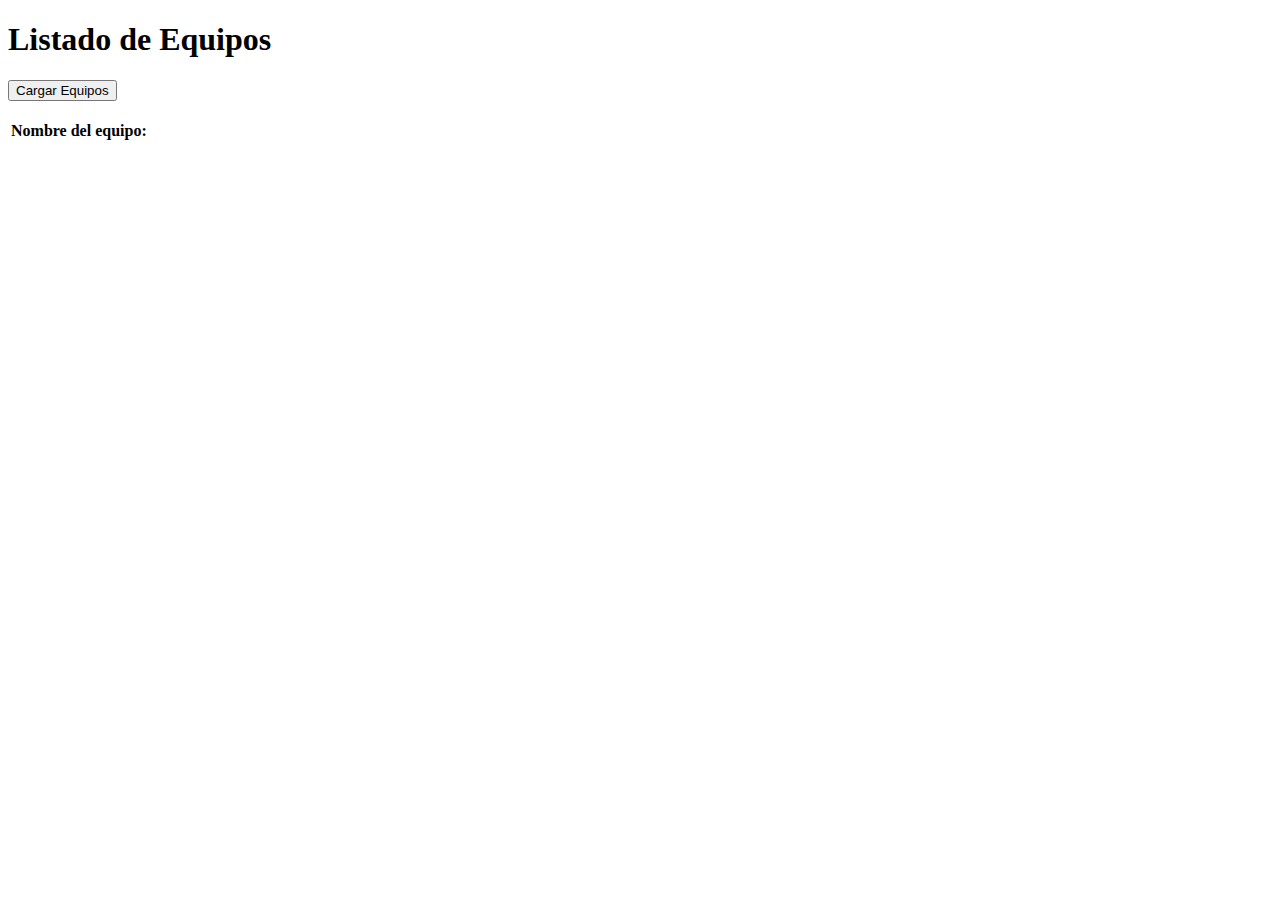
<file: cap7/index.html>
<!DOCTYPE html> 
<html>
<head>
<title>Equipos con ajax</title> 
<meta charset = "UTF-8">
</head>
<body>

    
        <h1 class="text-primary mb-4 text-center">Listado de Equipos</h1>
        <button onclick="cargarEquipos()">Cargar Equipos</button>
        <br><br>
            <table>
                <thead class="table-dark">
                    <tr>
                        <th>Nombre del equipo:</th>
                    </tr>
                </thead>
                <tbody id="cuerpoTabla"> 
            </tbody>
            </table>
</body>
<script src="script.js"></script>
</html>
</file>
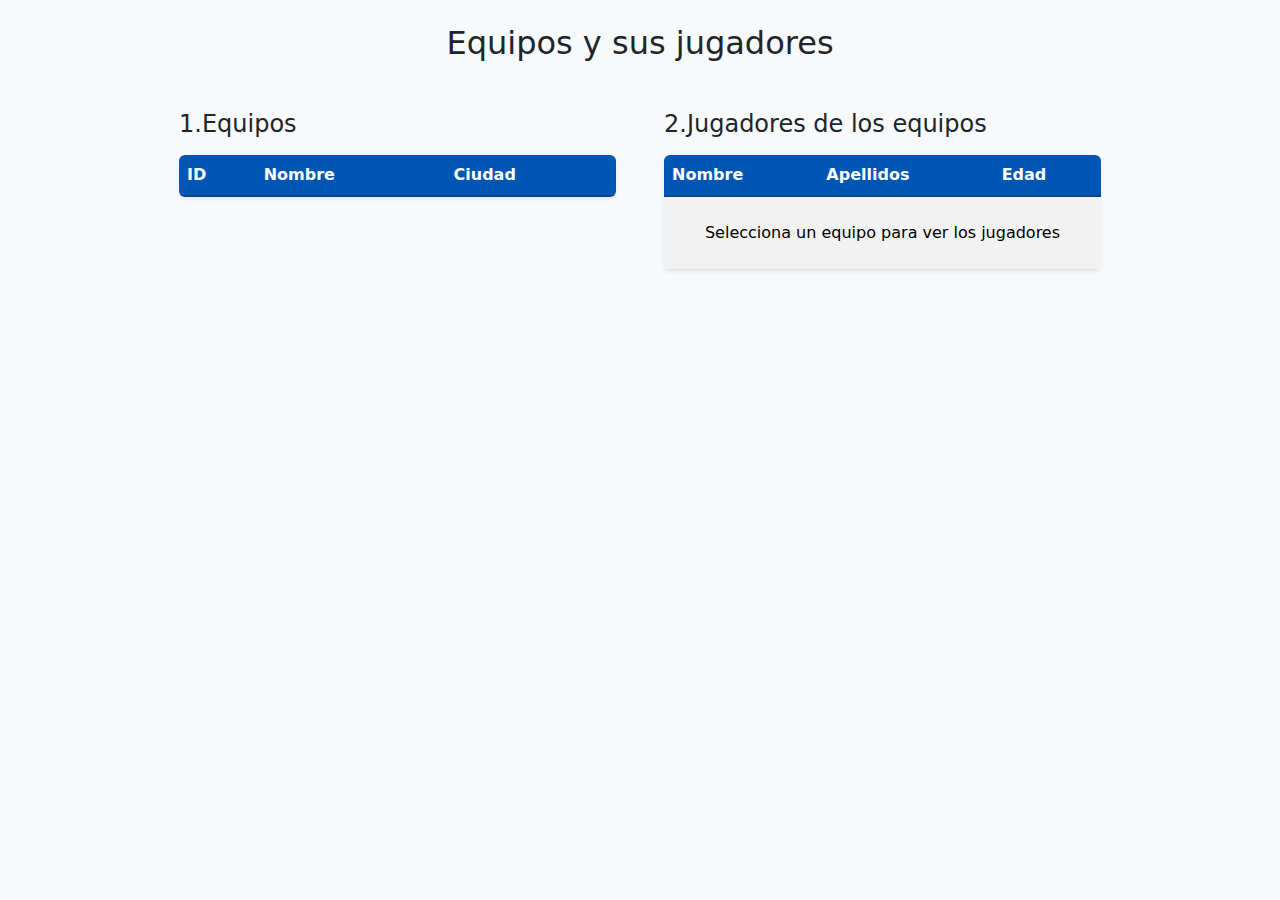
<file: cap5/tarea912026/index.html>
<!DOCTYPE html>
<html lang="es">
<head>
    <meta charset="UTF-8">
    <title>Mis Equipos y Jugadores</title>
    <link href="https://cdn.jsdelivr.net/npm/bootstrap@5.3.0/dist/css/bootstrap.min.css" rel="stylesheet">
    <link rel="stylesheet" href="estilo.css">
</head>
<body class="p-4 bg-light">

    <h2 class="text-center mb-5">Equipos y sus jugadores</h2>

    <div class="container">
        <div class="row justify-content-center g-5">
            
            <div class="col-md-5">
                <h4 class="mb-3">1.Equipos</h4>
                <div class="table-responsive shadow-sm bg-white rounded">
                    <table class="table table-hover mb-0">
                        <thead>
                            <tr><th>ID</th><th>Nombre</th><th>Ciudad</th></tr>
                        </thead>
                        <tbody id="tabla_equipos" class="puntero"></tbody>
                    </table>
                </div>
            </div>

            <div class="col-md-5">
                <h4 class="mb-3">2.Jugadores de los equipos</h4>
                <div class="table-responsive shadow-sm bg-white rounded">
                    <table class="table table-striped mb-0">
                        <thead>
                            <tr><th>Nombre</th><th>Apellidos</th><th>Edad</th></tr>
                        </thead>
                        <tbody id="tabla_jugadores">
                            <tr><td colspan="3" class="text-center py-4">Selecciona un equipo para ver los jugadores</td></tr>
                        </tbody>
                    </table>
                </div>
            </div>

        </div>
    </div>

    <script>
        document.addEventListener("DOMContentLoaded", () => {
            fetch('listarjugadores.php')
                .then(respuesta => respuesta.json())
                .then(datos_equipos => {
                    let tabla = document.getElementById('tabla_equipos');
                    tabla.innerHTML = "";
                    
                    datos_equipos.forEach(equi => {
                        let fila = document.createElement('tr');
                        fila.innerHTML = `<td>${equi.id}</td><td>${equi.nombre}</td><td>${equi.ciudad}</td>`;
                        
                        // Evento para cargar los jugadores al pinchar en un equipo y además marcar la fila
                        fila.onclick = () => {
                            document.querySelectorAll('#tabla_equipos tr').forEach(f => f.classList.remove('marcado'));
                            fila.classList.add('marcado');
                            traer_los_jugadores(equi.id);
                        };
                        //concatenamos la fila a la tabla
                        tabla.appendChild(fila);
                        
                    });
                });
        });

        
        function traer_los_jugadores(id_del_que_pincho) {
            fetch('listarjugadores.php?id_equipo=' + id_del_que_pincho)
                .then(res => res.json())
                .then(los_jugadores => {
                    let tabla_j = document.getElementById('tabla_jugadores');
                    tabla_j.innerHTML = "";

                    //controlamos si no hay jugadores//
                    if (los_jugadores.length == 0) {
                        tabla_j.innerHTML = "<tr><td colspan='3' class='text-center py-4'>Sin jugadores registrados</td></tr>";
                        return;
                    }

                    //datos de los jugadores//
                    los_jugadores.forEach(juga => {
                        tabla_j.innerHTML += `<tr>
                            <td>${juga.Nombre}</td>
                            <td>${juga.Apellidos}</td>
                            <td>${juga.Edad}</td>
                        </tr>`;
                    });
                });
        }
    </script>
</body>
</html>
</file>
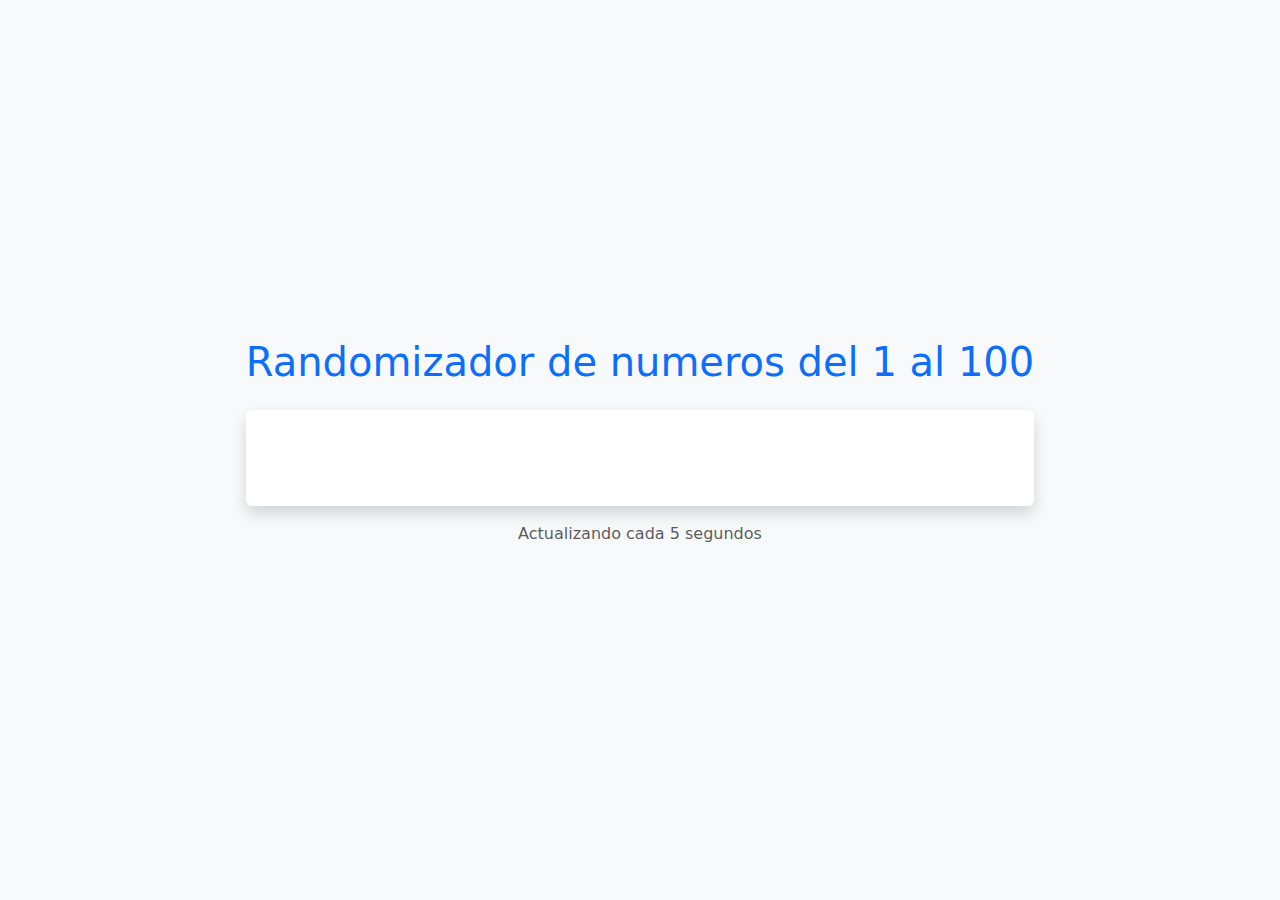
<file: cap5/tarea1412026/ejer1/index.html>
<!DOCTYPE html> 
<html>
<head>
<title>Numero aleatorio</title> 
<meta charset = "UTF-8">
<link href="https://cdn.jsdelivr.net/npm/bootstrap@5.3.0/dist/css/bootstrap.min.css" rel="stylesheet">
</head>
<body class="bg-light d-flex align-items-center justify-content-center vh-100">

    <div class="text-center">
        <h1 class="text-primary mb-4">Randomizador de numeros del 1 al 100</h1>
        
        <div id="numero" class="display-1 fw-bold bg-white p-5 rounded shadow">
        </div>
        
        <p class="text-muted mt-3">Actualizando cada 5 segundos</p>
    </div>
<script src="js/script.js"></script>
</body>
</html
</file>
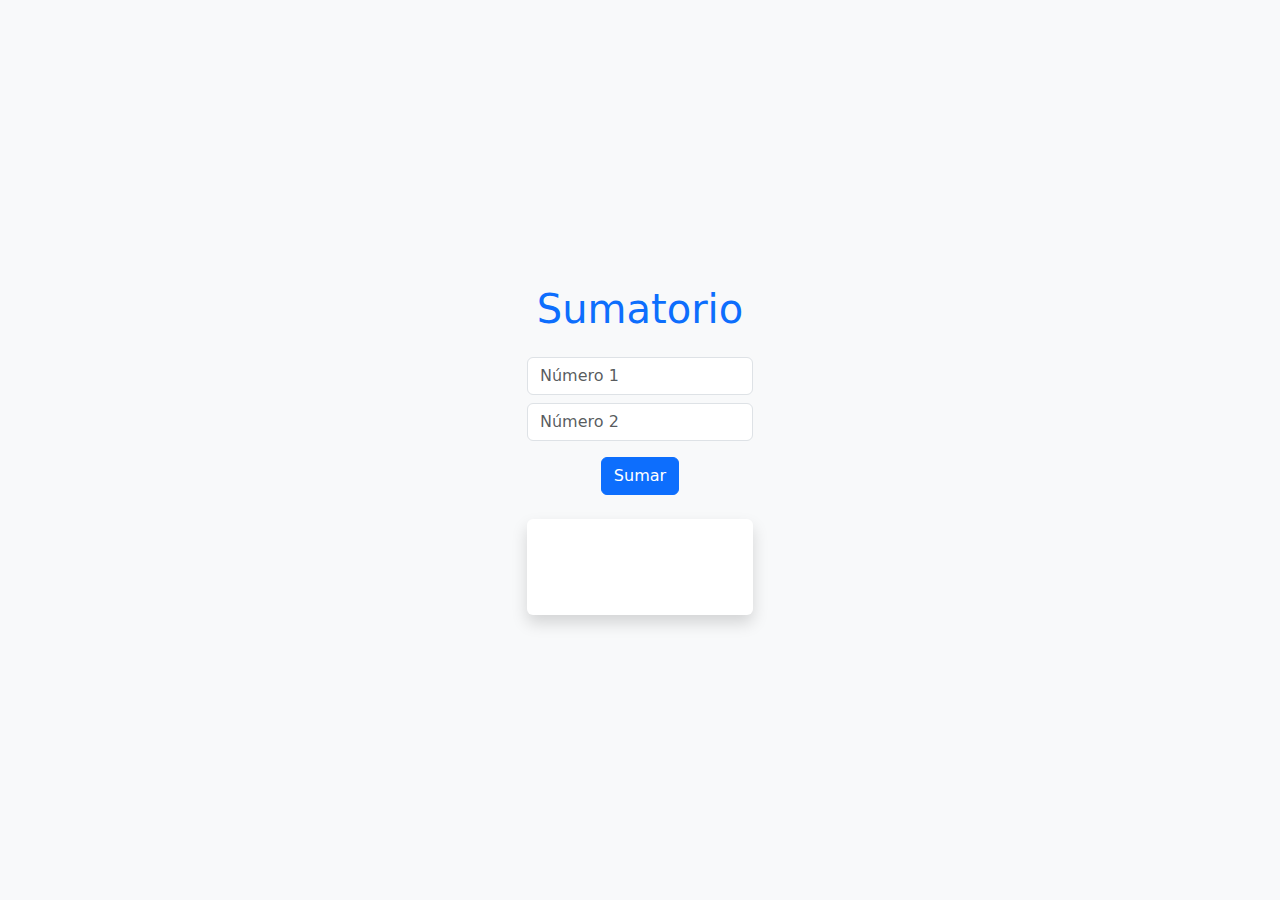
<file: cap5/tarea1412026/ejer2/index.html>
<!DOCTYPE html> 
<html>
<head>
<title>sumar numeros con ajax</title> 
<meta charset = "UTF-8">
<link href="https://cdn.jsdelivr.net/npm/bootstrap@5.3.0/dist/css/bootstrap.min.css" rel="stylesheet">
</head>
<body class="bg-light d-flex align-items-center justify-content-center vh-100">

    <div class="text-center">
        <h1 class="text-primary mb-4">Sumatorio</h1>
        
        <form>
            <input type="number" id="num1" class="form-control mb-2" placeholder="Número 1" required>
            <input type="number" id="num2" class="form-control mb-2" placeholder="Número 2" required>
             <button type="button" class="btn btn-primary mt-2 mb-4" onclick="sumar()">Sumar</button>
        </form>
        <div id="resultado" class="display-1 fw-bold bg-white p-5 rounded shadow">
        </div>
        
    </div>
<script src="js/script.js"></script>
</body>
</html
</file>
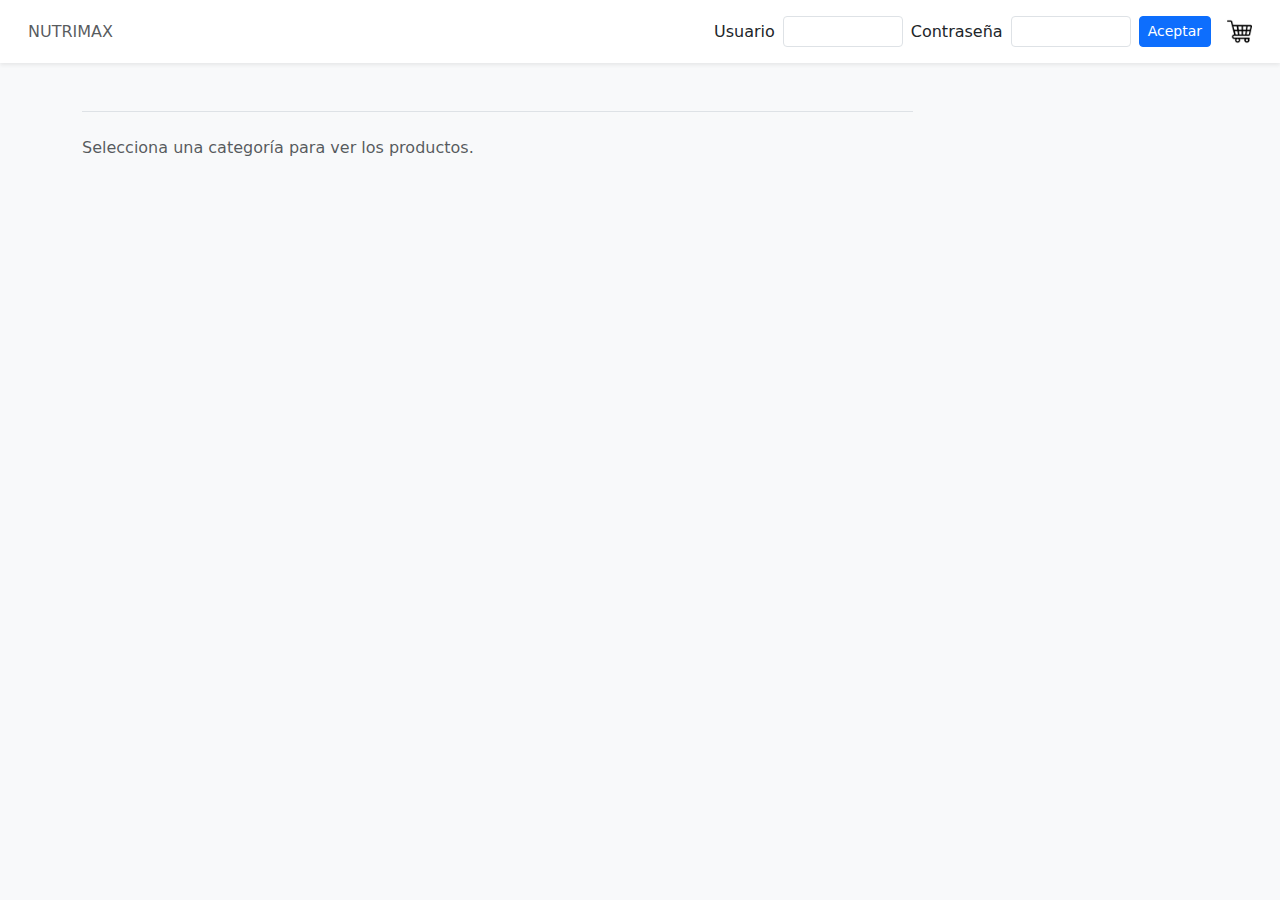
<file: cap5/tarea15012026/front/index.html>
<!DOCTYPE html>
<html>
<head>
    <title>Mi App</title> 
    <meta charset="UTF-8">
    <link href="https://cdn.jsdelivr.net/npm/bootstrap@5.3.0/dist/css/bootstrap.min.css" rel="stylesheet">
</head>
<body class="bg-light">
<nav class="navbar navbar-light bg-white shadow-sm p-3 mb-5">
    <div class="container-fluid d-flex justify-content-between align-items-center">
        
        <span class="navbar-brand mb-0 h1 fs-6 text-muted"> NUTRIMAX</span>

        <div class="acciones d-flex align-items-center gap-3">
            
            <div id="contenedorLogin" class="d-flex align-items-center gap-2">
                <form id="formularioLogin" class="d-flex align-items-center gap-2">
                    <label for="usuario" class="mb-0">Usuario</label>
                    <input id="usuario" type="text" class="form-control form-control-sm" style="width: 120px;">
                    
                    <label for="contrasena" class="mb-0">Contraseña</label>
                    <input id="contrasena" type="password" class="form-control form-control-sm" style="width: 120px;">
                </form>
                <button id="btnIniciarSesion" class="btn btn-primary btn-sm" onclick="login()">Aceptar</button>
            </div>

            <header class="d-flex align-items-center gap-3">
                <div id="datosUsuario" class="d-none fw-bold"></div>
                
                <img src="../img/iconos/carritoNegro.png" alt="Carrito" style="width: 25px; height: auto;">
                
                <button id="btnCerrarSesion" class="btn btn-outline-danger btn-sm d-none" onclick="cerrarSesion()">Cerrar Sesión</button>
            </header>
        </div>

    </div>
</nav>

    <div class="container mt-4">
        <div class="row">
            <div class="col-md-9">
                <ul class="nav nav-tabs mb-4" id="contenedorCategorias">
                </ul>

                <div id="contenedorProductos" class="row">
                    <p class="text-muted">Selecciona una categoría para ver los productos.</p>
                </div>
            </div>

            <div class="col-md-3">
                <div id="contenedorCesta" class="card shadow-sm d-none">
                    <div class="card-header bg-primary text-white">
                        <h5 class="mb-0">Mi Cesta</h5>
                    </div>
                    <div class="card-body">
                        <!-- Aquí irá el contenido de la cesta en el futuro -->
                    </div>
                </div>
            </div>
        </div>
    </div>
    <script src="../js/script.js"></script>
</body>
</html>
</file>
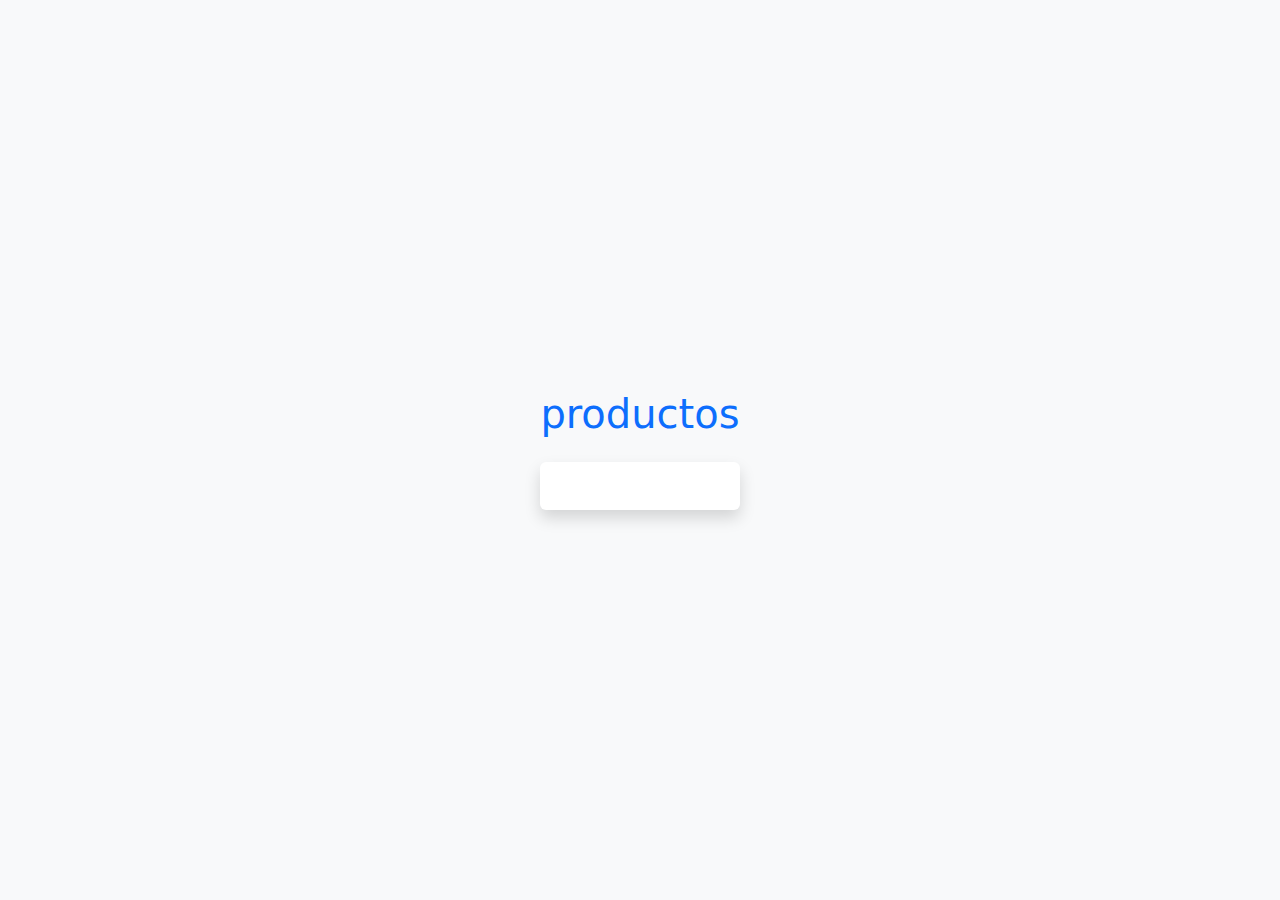
<file: cap5/tarea1612026/ejer3/index.html>
<!DOCTYPE html> 
<html>
<head>
<title>productos con ajax</title> 
<meta charset = "UTF-8">
<link href="https://cdn.jsdelivr.net/npm/bootstrap@5.3.0/dist/css/bootstrap.min.css" rel="stylesheet">
</head>
<body class="bg-light d-flex align-items-center justify-content-center vh-100">

    <div class="text-center">
        <h1 class="text-primary mb-4">productos</h1>
        <div id="resultado" class="bg-white p-4 rounded shadow">
        </div>
        
    </div>
<script src="script.js"></script>
</body>
</html
</file>
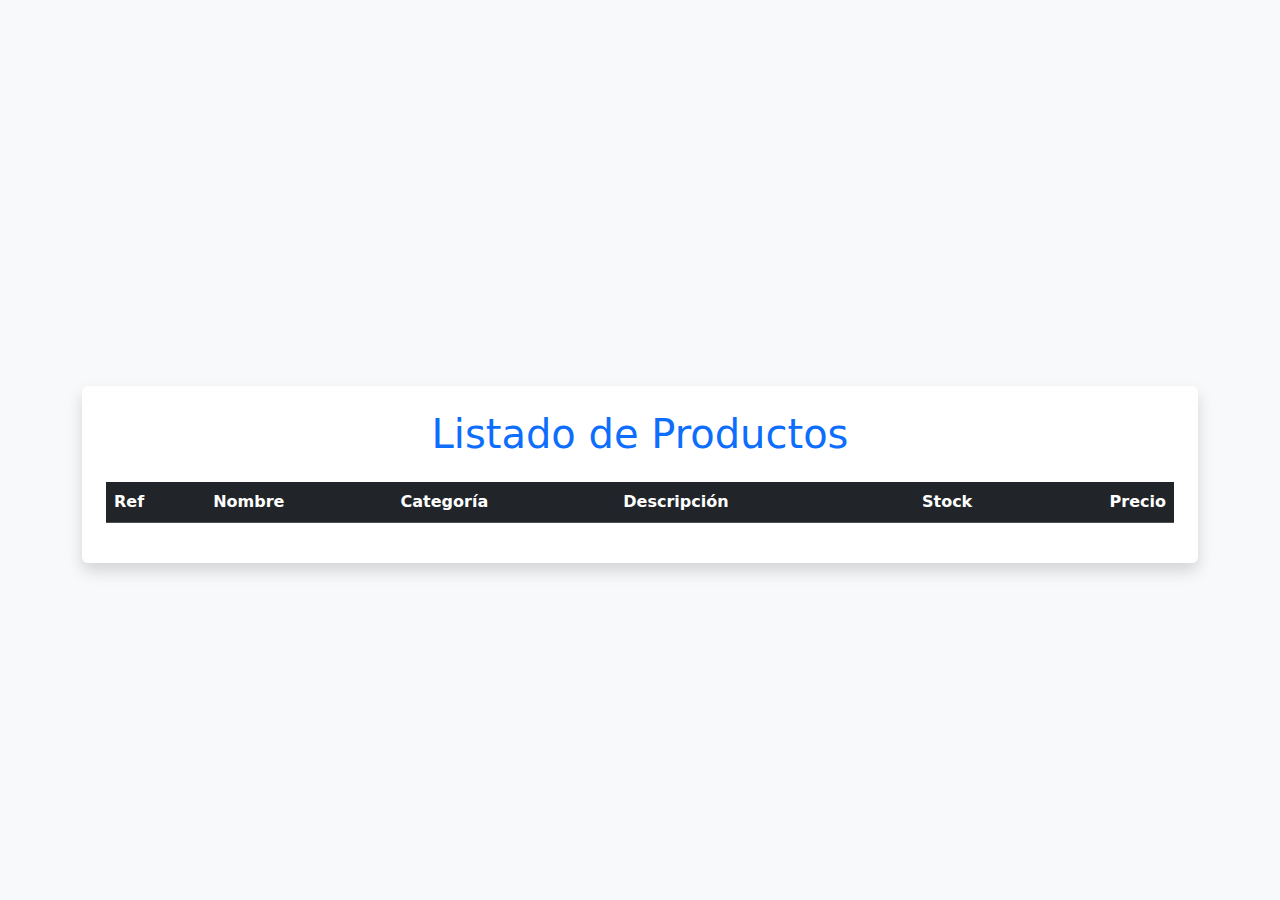
<file: cap5/tarea1612026/ejer4/index.html>
<!DOCTYPE html> 
<html>
<head>
<title>productos con ajax</title> 
<meta charset = "UTF-8">
<link href="https://cdn.jsdelivr.net/npm/bootstrap@5.3.0/dist/css/bootstrap.min.css" rel="stylesheet">
</head>
<body class="bg-light d-flex align-items-center justify-content-center vh-100">
<div class="container mt-5">
    <div class="bg-white p-4 rounded shadow">
        <h1 class="text-primary mb-4 text-center">Listado de Productos</h1>
        
        <div class="table-responsive">
            <table class="table table-striped table-hover align-middle">
                <thead class="table-dark">
                    <tr>
                        <th>Ref</th>
                        <th>Nombre</th>
                        <th>Categoría</th>
                        <th>Descripción</th>
                        <th class="text-center">Stock</th>
                        <th class="text-end">Precio</th>
                    </tr>
                </thead>
                <div id="resultado"></div> <tbody id="cuerpoTabla"> 
    </tbody>
            </table>
        </div>

    </div>
</div>
</body>
<script src="script.js"></script>
</html
</file>
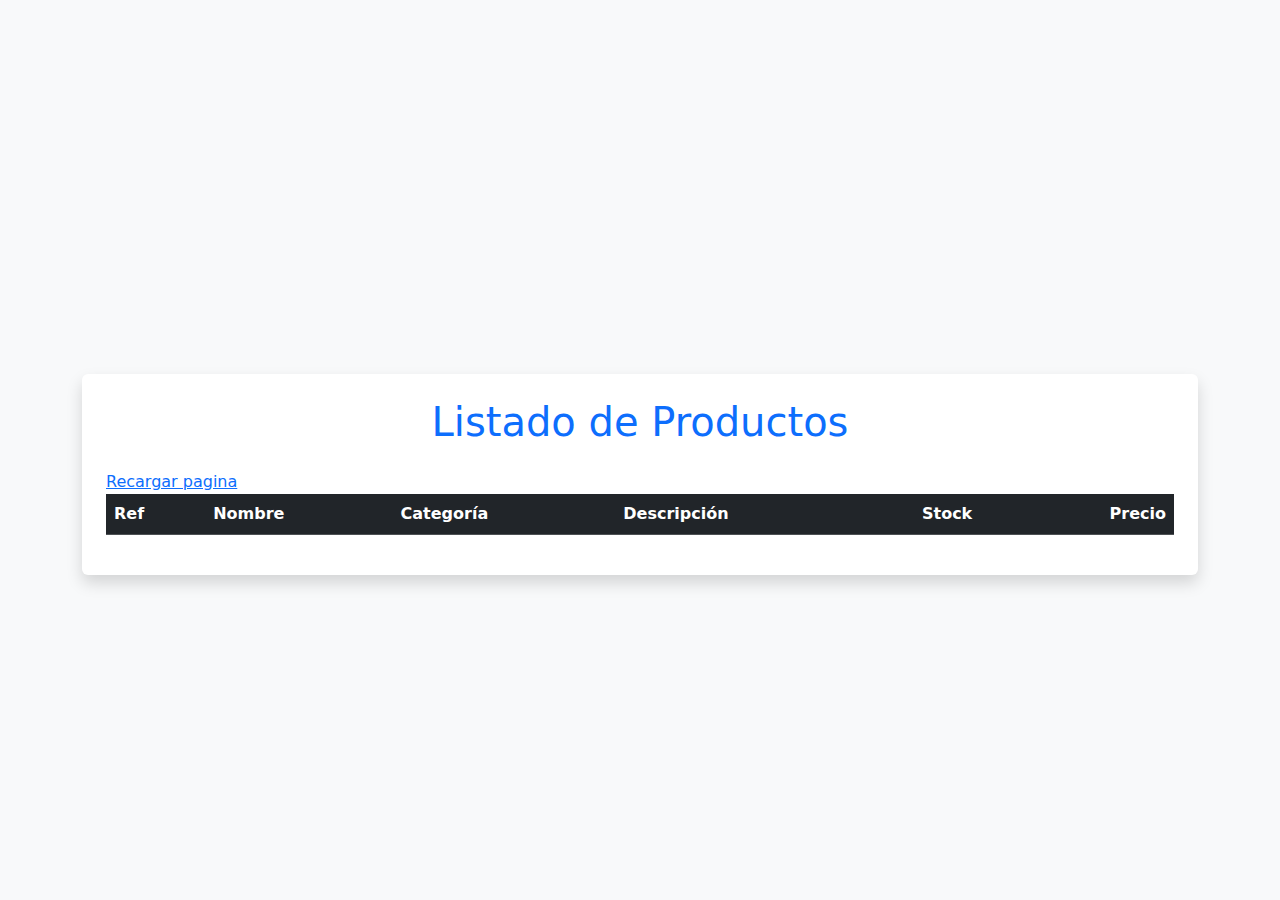
<file: cap5/tarea1612026/ejer5/index.html>
<!DOCTYPE html> 
<html>
<head>
<title>productos con ajax</title> 
<meta charset = "UTF-8">
<link href="https://cdn.jsdelivr.net/npm/bootstrap@5.3.0/dist/css/bootstrap.min.css" rel="stylesheet">
</head>
<body class="bg-light d-flex align-items-center justify-content-center vh-100">
<div class="container mt-5">
    <div class="bg-white p-4 rounded shadow">
        <h1 class="text-primary mb-4 text-center">Listado de Productos</h1>
        <!--el # es para que el href no haga nada, y directamente manejemos con el onclick-->
        <a href="#" onclick="recargarPagina()">Recargar pagina</a>
        <div class="table-responsive">
            <table class="table table-striped table-hover align-middle">
                <thead class="table-dark">
                    <tr>
                        <th>Ref</th>
                        <th>Nombre</th>
                        <th>Categoría</th>
                        <th>Descripción</th>
                        <th class="text-center">Stock</th>
                        <th class="text-end">Precio</th>
                    </tr>
                </thead>
                <div id="resultado"></div> <tbody id="cuerpoTabla"> 
    </tbody>
            </table>
        </div>

    </div>
</div>
</body>
<script src="script.js"></script>
</html
</file>
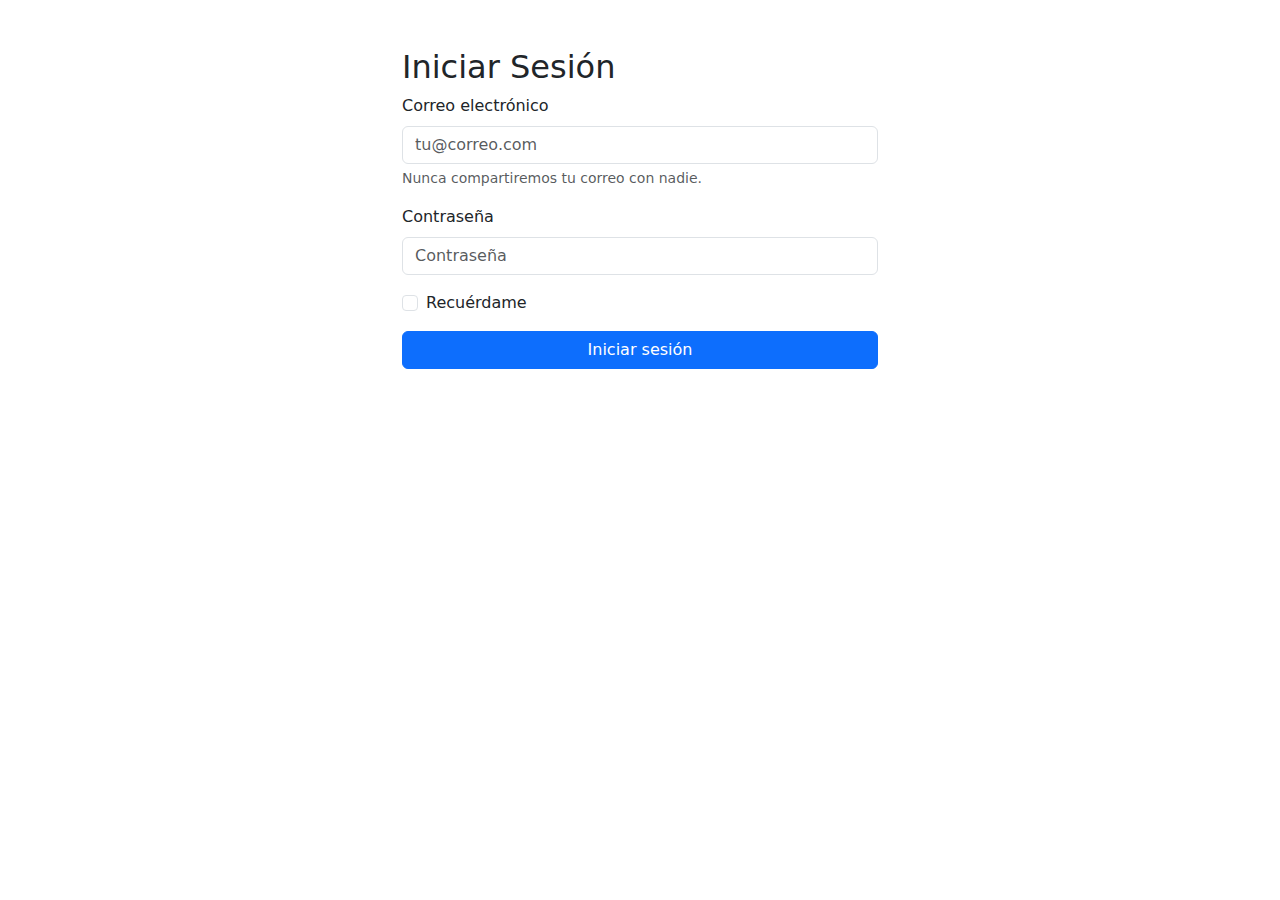
<file: cap5/tarea1612026/ejer6/index.html>
<!DOCTYPE html>
<html lang="es">
<head>
    <meta charset="UTF-8">
    <meta name="viewport" content="width=device-width, initial-scale=1.0">
    <title>Formulario Bootstrap</title>
    <link href="https://cdn.jsdelivr.net/npm/bootstrap@5.3.0/dist/css/bootstrap.min.css" rel="stylesheet">
</head>
<body>

    <div class="container mt-5" style="max-width: 500px;">
        <h2>Iniciar Sesión</h2>
        
        <form>
            <div class="mb-3">
                <label for="gmail" class="form-label">Correo electrónico</label>
                <input type="email" class="form-control" id="gmail" placeholder="tu@correo.com">
                <div class="form-text">Nunca compartiremos tu correo con nadie.</div>
            </div>

            <div class="mb-3">
                <label for="password" class="form-label">Contraseña</label>
                <input type="password" class="form-control" id="password" placeholder="Contraseña">
            </div>

            <div class="mb-3 form-check">
                <input type="checkbox" class="form-check-input" id="exampleCheck1">
                <label class="form-check-label" for="exampleCheck1">Recuérdame</label>
            </div>

            
        </form>
        <button onclick="iniciarSesion()" class="btn btn-primary w-100">Iniciar sesión</button>
        </div>

    <script src="script.js"></script>
</body>
</html>
</file>
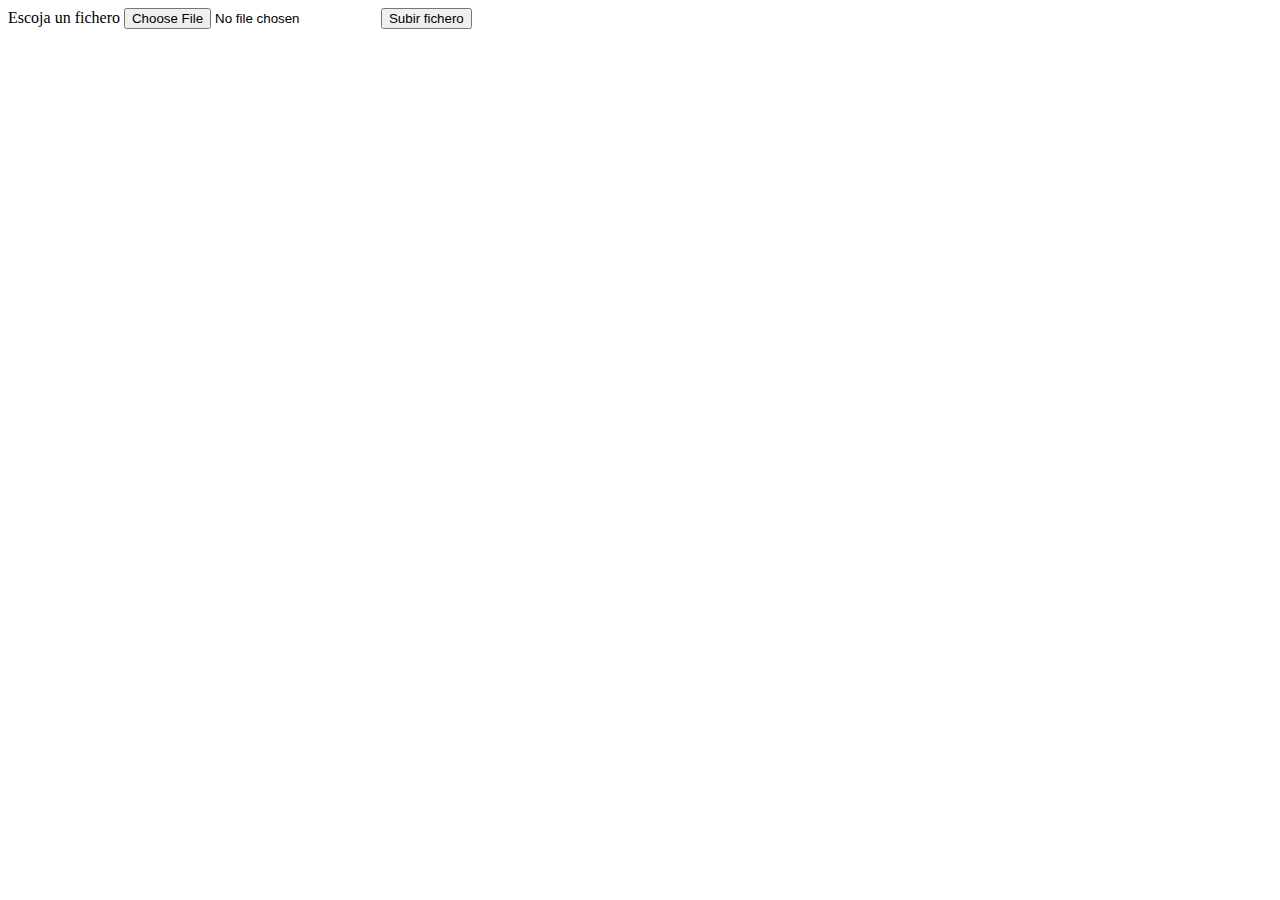
<file: cap3/formularios_subida.html>
<!DOCTYPE html>
<html>
	<body>
		<form action="procesar_subida.php" method="post" enctype="multipart/form-data">    
			Escoja un fichero
			<input type="file" name="fichero">
			<input type="submit" value="Subir fichero">
		</form>
	</body>
</html>
</file>
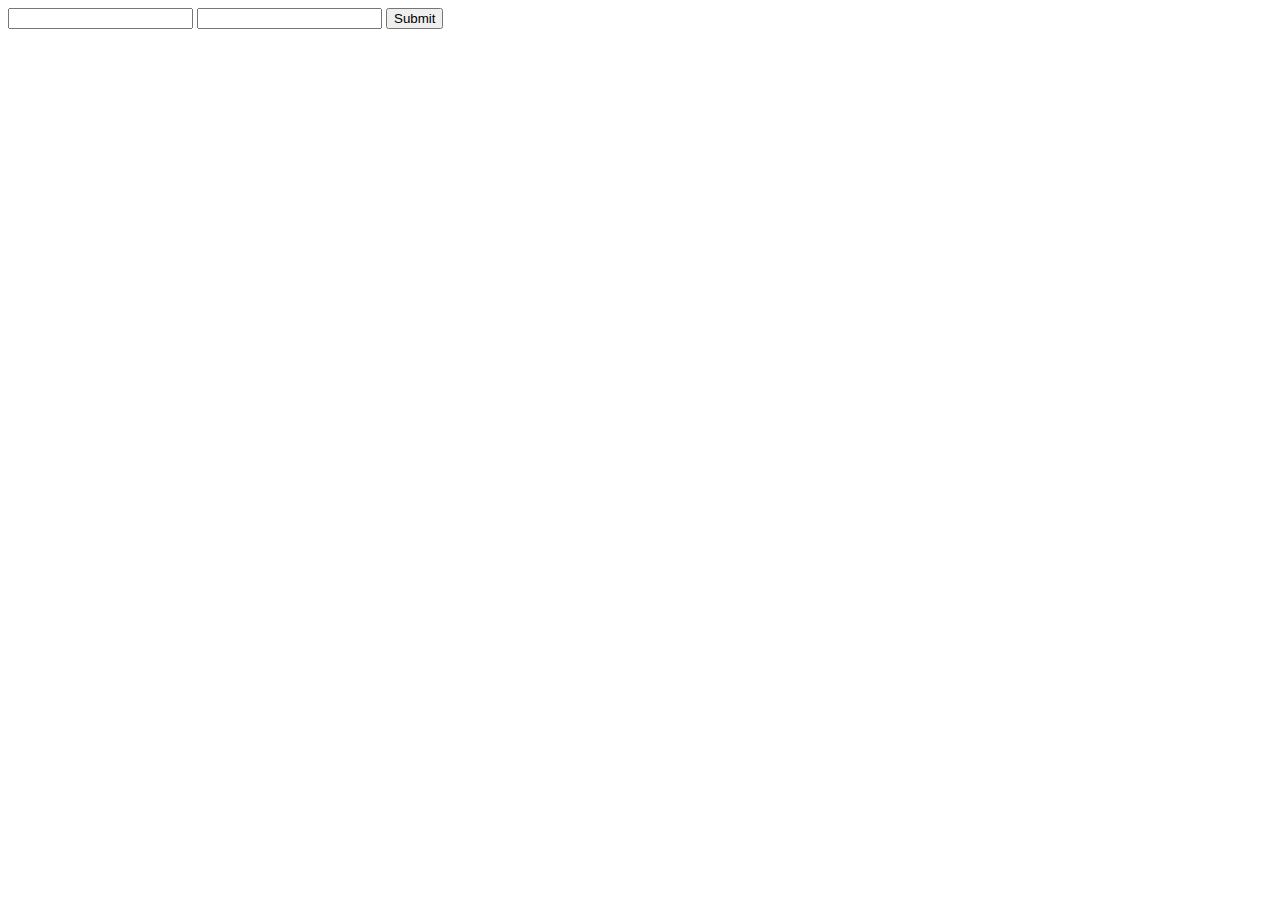
<file: cap3/login_basico.html>
<!DOCTYPE html>
<html>
	<head>
		<title>Formulario de login</title>		
		<meta charset = "UTF-8">
	</head>
	<body>	
		<form action = "login_basico.php" method = "POST">			
			<input name = "usuario" type = "text">				
			<input name = "clave" type = "password">						
			<input type = "submit">
		</form>
	</body>
</html>
</file>
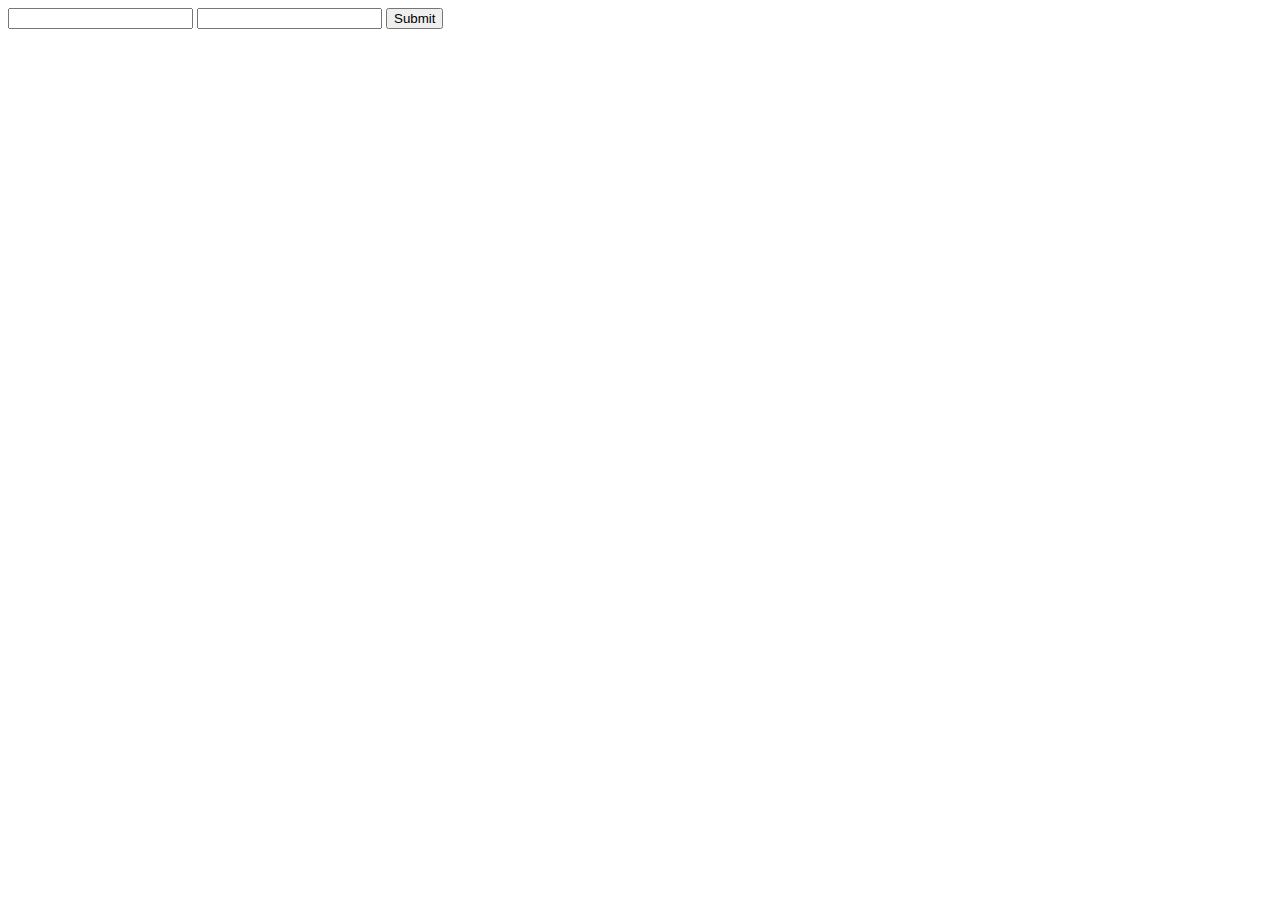
<file: cap3/login_procesar.html>
<!DOCTYPE html>
<html>
	<head>
		<title>Formulario de login</title>		
		<meta charset = "UTF-8">
	</head>
	<body>	
		<form action = "login_procesar.php" method = "POST">			
			<input id = "usuario" name = "usuario" type = "text">				
			<input id = "clave" name = "clave" type = "password">						
			<input type = "submit">
		</form>
	</body> 
</html>
</file>
<file: cap5/tarea912026/estilo.css>
/* Para que el ratón parezca una mano al pasar por los equipos */
.puntero { 
    cursor: pointer; 
}

/*cuando pinchas un equipo paara que salga en negrita */
.marcado td { 
    background-color: #aae3f6 !important; 
    color: #002d5b !important;
    font-weight: bold;
}

/* Un poco de margen para que no esté todo pegado al borde */
body {
    background-color: #f8f9fa;
    padding-top: 30px;
}

/*las cabeceras*/
.table thead th {
    background-color: #0056b3 !important;
    color: white !important;
    border-bottom: 2px solid #004494;
    margin: 0px;
}
</file>
